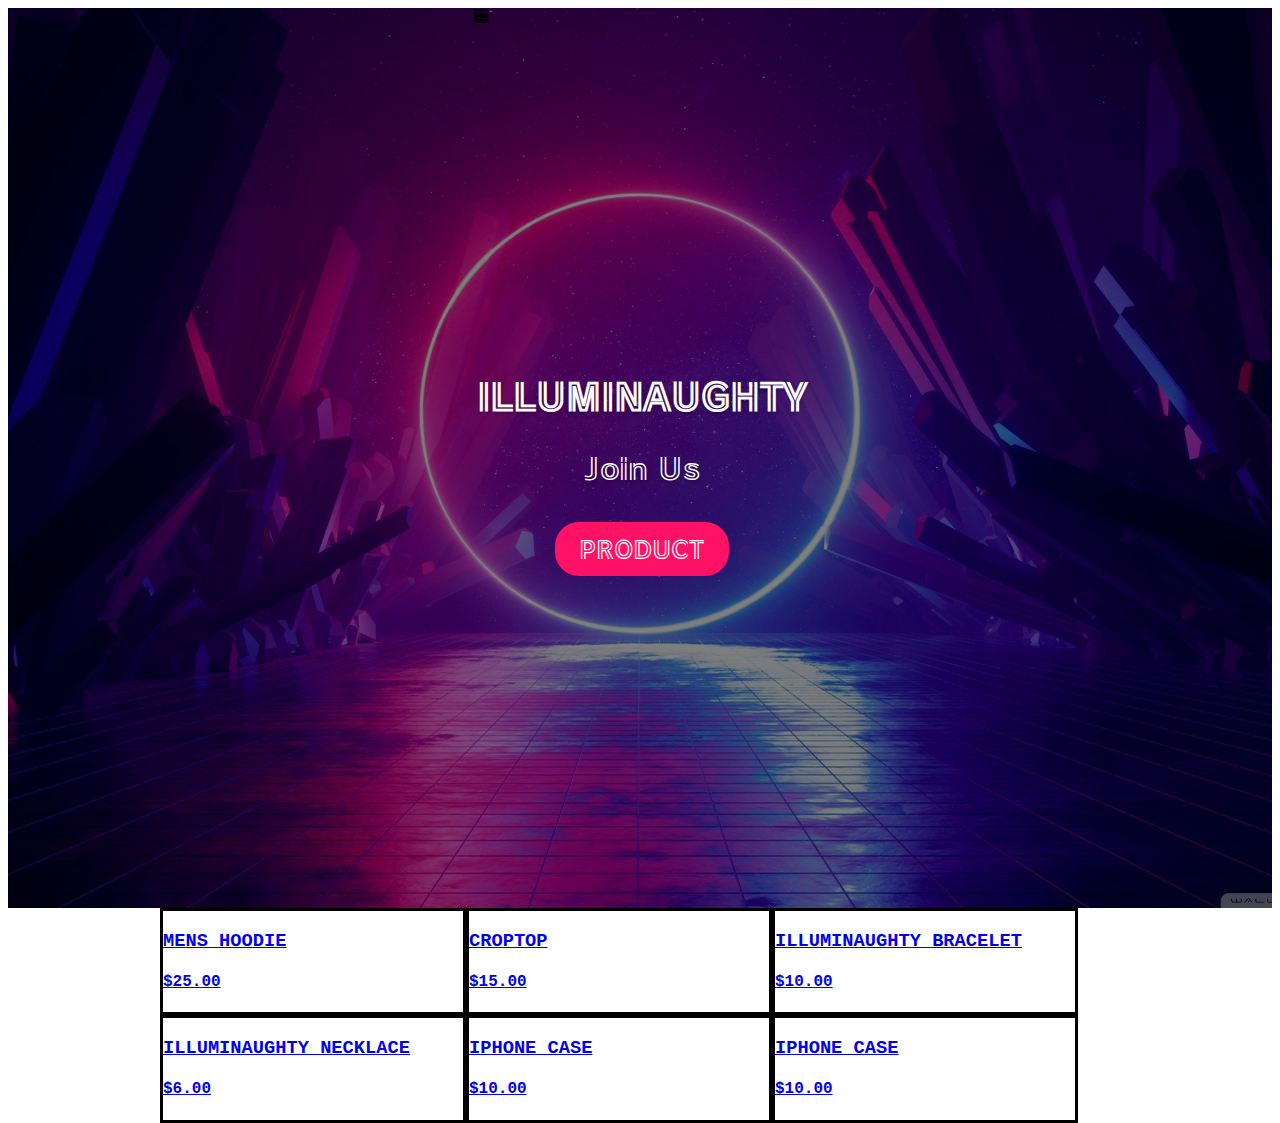
<file: index.html>
<!DOCTYPE html>
<htlm>
<head>
<title>Illuminaughty</title>
    <link rel="stylesheet" href="style.css"/>
    <link rel="preconnect" href="https://fonts.gstatic.com">
    <link href="https://fonts.googleapis.com/css2?family=Train+One&display=swap" rel="stylesheet">
</head>
<body>
    <div class="banner">
    <hgroup>
        <h1>Illuminaughty</h1>
        <h2>Join Us</h2>
        <a href="#">Product</a>
    </hgroup>
    </div>
    <ul class="product-list">
        <li>
            <a href="hoodies.html">
            <div class="images" style="background-image: url(/images/menshoodies/menshoodie1.jpg); ">       
            </div>
            <hgroup>
                <h3>Mens hoodie</h3>
                <h4>$25.00</h4>
            </hgroup>
            <div class="extras">
                <span>
                    <img src="/images/buttons/correctcart.png">
                </span>
                <span>
                    <img src="/images/buttons/rightheart.png">
                </span>
                <a href="#">details</a>        
            </div>
            </a>
        </li>
        <li>
            <a href="croptop.html">
            <div class="images" style="background-image: url(/images/croptop/croptop1.jpg);">       
            </div>
            <hgroup>
                <h3>croptop</h3>
                <h4>$15.00</h4>
            </hgroup>
            <div class="extras">
                <span>
                    <img src="/images/buttons/correctcart.png">
                </span>
                <span>
                    <img src="/images/buttons/rightheart.png">
                </span>
                <a href="#">details</a>        
            </div>
            </a>
        </li>
        <li>
            <a href="bracelets.html">
            <div class="images" style="background-image: url(/images/bracelet/darksilver1.jpg)">      
            </div>
            <hgroup>
                <h3>Illuminaughty Bracelet</h3>
                <h4>$10.00</h4>
            </hgroup>
            <div class="extras">
                <span>
                    <img src="/images/buttons/correctcart.png">
                </span>
                <span>
                    <img src="/images/buttons/rightheart.png">
                </span>
               <a href="#">details</a>        
            </div>
        </li>
        <li>
            <a href="necklace.html">
            <div class="images" style="background-image: url(/images/necklaces/necklace1.jpg)">      
            </div>
            <hgroup>
                <h3>Illuminaughty necklace</h3>
                <h4>$6.00</h4>
            </hgroup>
            <div class="extras">
                <span>
                    <img src="/images/buttons/correctcart.png">
                </span>
                <span>
                    <img src="/images/buttons/rightheart.png">
                </span>
                <a href="#">details</a>
            </div>
            </a>
        </li>
        <li>
            <a href="iphone1.html">
            <div class="images" style="background-image: url(/images/phonecase2/iphone-case-iphone-11-pro-lifestyle-4-606c80d6774c5.jpg)">      
            </div>
            <hgroup>
                <h3>Iphone Case</h3>
                <h4>$10.00</h4>
            </hgroup>
            <div class="extras">
                <span>
                    <img src="/images/buttons/correctcart.png">
                </span>
                <span>
                    <img src="/images/buttons/rightheart.png">
                </span>
               <a href="#">details</a>        
            </div>
        </li>
        <li>
            <a href="iphone2.html">
            <div class="images" style="background-image: url(/images/phonecase1/1iphone7-8.jpg)">      
            </div>
            <hgroup>
                <h3>Iphone Case</h3>
                <h4>$10.00</h4>
            </hgroup>
            <div class="extras">
                <span>
                    <img src="/images/buttons/correctcart.png">
                </span>
                <span>
                    <img src="/images/buttons/rightheart.png">
                </span>
               <a href="#">details</a>        
            </div>
            </a>
        </li>
    </ul>
</body>
</htlm>
</file>
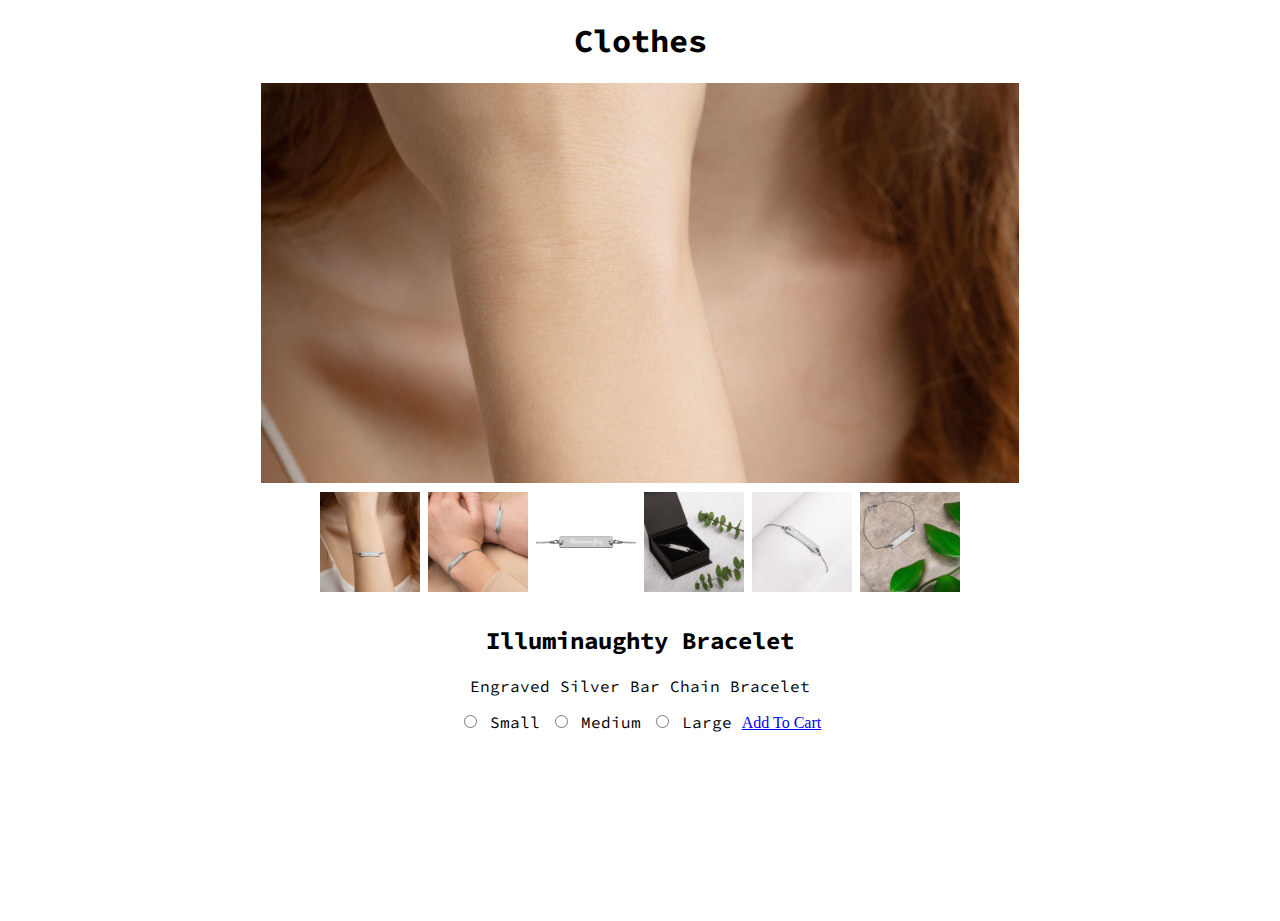
<file: bracelets.html>
<!DOCTYPE html>
<htlm>
<head>
<title>Title Page</title>
    <link rel="stylesheet" href="style.css"/>
    <link href="https://fonts.googleapis.com/css2?family=Chilanka&display=swap" rel="stylesheet">
    <link href="https://fonts.googleapis.com/css2?family=Source+Code+Pro&display=swap" rel="stylesheet">
    <script src="https://ajax.googleapis.com/ajax/libs/jquery/3.5.1/jquery.min.js"></script>
    <link rel="stylesheet" href="https://cdn.snipcart.com/themes/v3.1.0/default/snipcart.css" />
</head>
<body>
    <div class="product-details">
        <section>
            <h1>Clothes</h1>
            <div class="photo-gallery">
                <div class="primary-photo" style="background-image: url(/images/bracelet/darksilver1.jpg); ">
                </div>
                <img src="images/bracelet/darksilver1.jpg"/>
                <img src="/images/bracelet/darksilver2.jpg"/>
                <img src="/images/bracelet/darksilver3.jpg"/>
                <img src="/images/bracelet/darksilver4.jpg"/>
                <img src="/images/bracelet/darksilver5.jpg"/>
                <img src="/images/bracelet/darksilver6.jpg"/>
            </div>
        </section>
    <section>
        <h2>Illuminaughty Bracelet</h2>
        <p>Engraved Silver Bar Chain Bracelet</p>
        <form>
            <label>
                <input type="radio" name="size" value="small">
                Small
            </label>
            <label>
                <input type="radio" name="size" value="medium">
                Medium
            </label>
            <label>
                <input type="radio" name="size" value="large">
                Large
            </label>
          <form>
                <a class="btn snipcart-add-item" href="#"
                  data-item-id="bracelet"
                  data-item-price="5.00"
                  data-item-url="/bracelets.html"
                  data-item-description="Engraved Silver Bar Chain Bracelet"
                  data-item-image="images/bracelet/darksilver1.jpg"
                  data-item-name="Illuminaughty Bracelet"
                   data-item-custom1-name="Size"
                   data-item-custom1-options="Small|Medium|Large"
                >Add To Cart</a>
            </form>
        </form>
    </section>
        </div>
        <script type="text/javascript">
            $( ".photo-gallery > img" ).click(function() {
            var imgSrc= $(this).attr("src");
            $('.primary-photo').attr('style',"background-image: url("+imgSrc+");");
            });
            $( ".product-details form input" ).change(function() {
                var productSize= $(this).val();
                $('.snipcart-add-item').attr('data-item-custom1-value',productSize);
            });
        </script>
        <script async src="https://cdn.snipcart.com/themes/v3.0.29/default/snipcart.js"></script>
        <div id="snipcart" data-config-modal-style="side" data-api-key="MTA0NzY1YTItNzg3OC00ZWRkLWFhMDUtNDQwMmQ4MTcxYjAwNjM3NDgzOTY4NDMwNDQzODQz" hidden></div>
    </body>
</htlm>
</file>
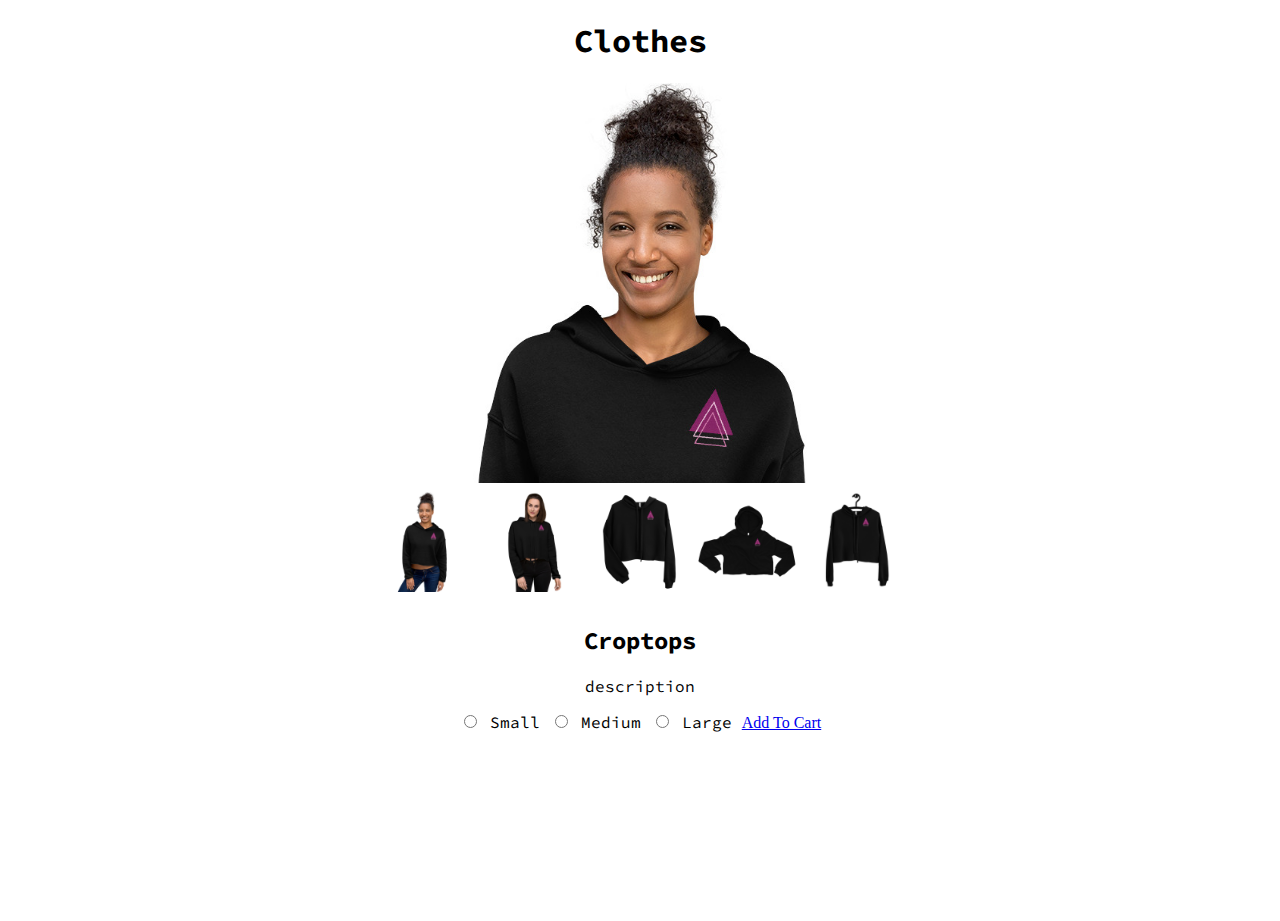
<file: croptop.html>
<!DOCTYPE html>
<htlm>
<head>
<title>Title Page</title>
    <link rel="stylesheet" href="style.css"/>
    <link href="https://fonts.googleapis.com/css2?family=Chilanka&display=swap" rel="stylesheet">
    <link href="https://fonts.googleapis.com/css2?family=Source+Code+Pro&display=swap" rel="stylesheet">
    <script src="https://ajax.googleapis.com/ajax/libs/jquery/3.5.1/jquery.min.js"></script>
    <link rel="stylesheet" href="https://cdn.snipcart.com/themes/v3.1.0/default/snipcart.css" />
</head>
<body>
    <div class="product-details">
        <section>
            <h1>Clothes</h1>
            <div class="photo-gallery">
                <div class="primary-photo" style="background-image: url(/images/croptop/croptop1.jpg); ">
                </div>
                <img src="images/croptop/croptop1.jpg"/>
                <img src="images/croptop/croptop2.jpg"/>
                <img src="/images/croptop/croptop3.jpg"/>
                <img src="/images/croptop/croptop4.jpg"/>
                <img src="/images/croptop/croptop5.jpg"/>
            </div>
        </section>
    <section>
        <h2>Croptops</h2>
        <p>description</p>
        <form>
            <label>
                <input type="radio" name="size" value="small">
                Small
            </label>
            <label>
                <input type="radio" name="size" value="medium">
                Medium
            </label>
            <label>
                <input type="radio" name="size" value="large">
                Large
            </label>
           <form>
                <a class="btn snipcart-add-item" href="#"
                  data-item-id="Mascara001"
                  data-item-price="5.00"
                  data-item-url="/croptop.html"
                  data-item-description="Thick annoying black stuff"
                  data-item-image="images/second%20pic.png"
                  data-item-name="Mascara"
                   data-item-custom1-name="Size"
                   data-item-custom1-options="Small|Medium|Large"
                >Add To Cart</a>
            </form>
        </form>
     </section>
        </div>
        <script type="text/javascript">
            $( ".photo-gallery > img" ).click(function() {
            var imgSrc= $(this).attr("src");
            $('.primary-photo').attr('style',"background-image: url("+imgSrc+");");
            });
            $( ".product-details form input" ).change(function() {
                var productSize= $(this).val();
                $('.snipcart-add-item').attr('data-item-custom1-value',productSize);
            });
        </script>
        <script async src="https://cdn.snipcart.com/themes/v3.0.29/default/snipcart.js"></script>
        <div id="snipcart" data-config-modal-style="side" data-api-key="MTA0NzY1YTItNzg3OC00ZWRkLWFhMDUtNDQwMmQ4MTcxYjAwNjM3NDgzOTY4NDMwNDQzODQz" hidden></div>
    </body>
</htlm>
</file>
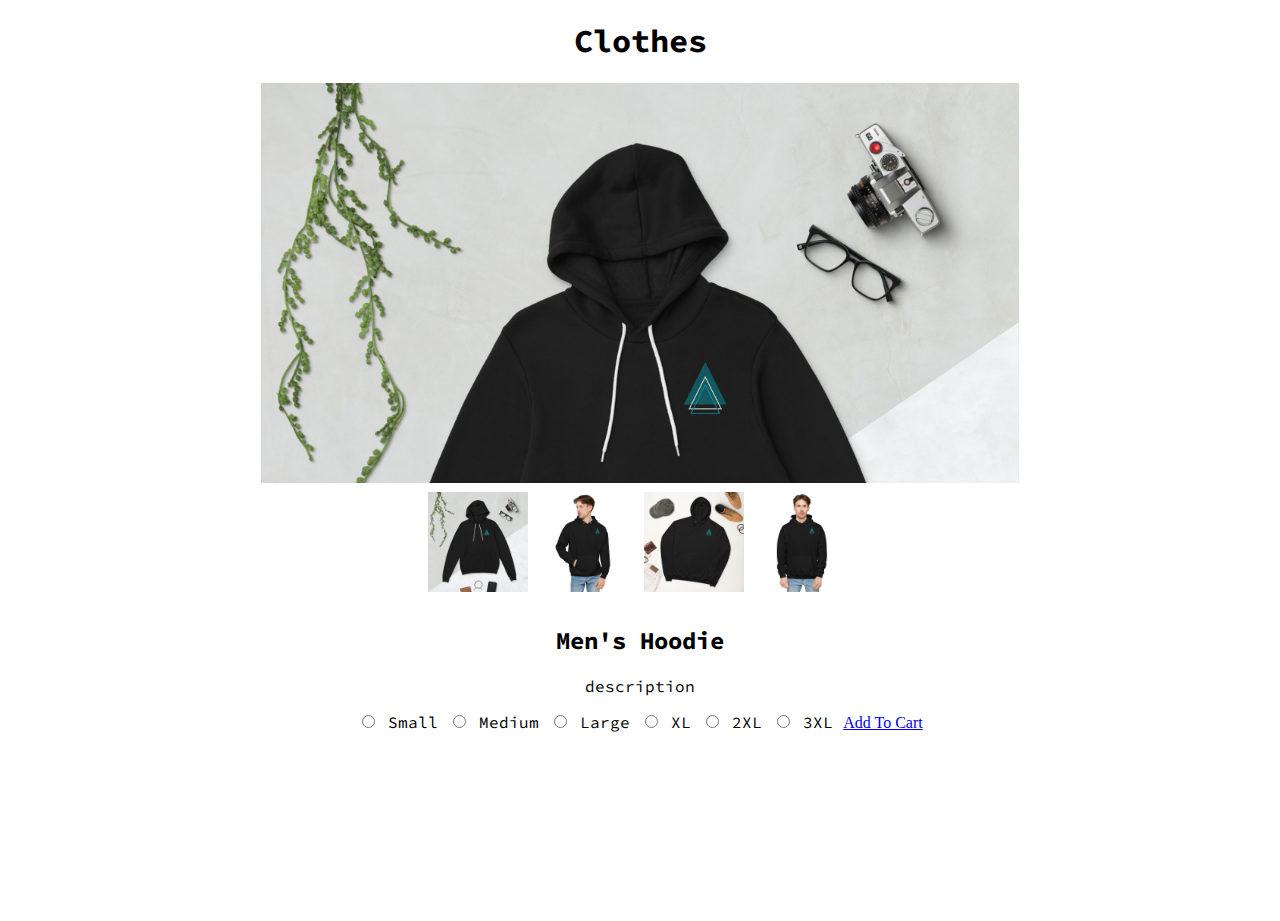
<file: hoodies.html>
<!DOCTYPE html>
<htlm>
<head>
<title>Title Page</title>
    <link rel="stylesheet" href="style.css"/>
    <link href="https://fonts.googleapis.com/css2?family=Chilanka&display=swap" rel="stylesheet">
    <link href="https://fonts.googleapis.com/css2?family=Source+Code+Pro&display=swap" rel="stylesheet">
    <script src="https://ajax.googleapis.com/ajax/libs/jquery/3.5.1/jquery.min.js"></script>
    
    <link rel="stylesheet" href="https://cdn.snipcart.com/themes/v3.1.0/default/snipcart.css" />
</head>
<body>
    <div class="product-details">
        <section>
            <h1>Clothes</h1>
            <div class="photo-gallery">
                <div class="primary-photo" style="background-image: url(/images/menshoodies/menshoodie1.jpg); ">
                </div>
                <img src="images/menshoodies/menshoodie1.jpg"/>
                <img src="/images/menshoodies/menshoodie2.jpg"/>
                <img src="/images/menshoodies/menshoodie3.jpg"/>
                <img src="/images/menshoodies/menshoodie4.jpg"/>
            </div>
        </section>
        <section>
            <h2>Men's Hoodie</h2>
            <p>description</p>
            <form>
                <label>
                    <input type="radio" name="size" value="small" data-variant="11822">
                    Small
                </label>
                <label>
                    <input type="radio" name="size" value="medium" data-variant="11823">
                    Medium
                </label>
                <label>
                    <input type="radio" name="size" value="large" data-variant="11824">
                    Large
                </label>
                <label>
                    <input type="radio" name="size" value="xl" data-variant="11825">
                    XL
                </label>
                <label>
                    <input type="radio" name="size" value="2xl" data-variant="11826">
                    2XL
                </label>
                <label>
                    <input type="radio" name="size" value="3xl" data-variant="11827">
                    3XL
                </label>
              <form>
                    <a class="btn snipcart-add-item" href="#"
                      data-item-id="Hoodie001"
                      data-item-price="25.00"
                      data-item-url="/hoodies.html"
                      data-item-description="Men's Hoodie"
                      data-item-image="images/second%20pic.png"
                      data-item-name="Hoodie"
                       data-item-custom1-name="Size"
                       data-item-custom1-options="Small|Medium|Large|XL|2XL|3XL"
                       data-item-custom2-name="variant"
                       data-item-custom2-type="hidden"
                       data-item-custom2-value="11822"
                       data-item-custom3-name="Print File"
                       data-item-custom3-type="hidden"
                       data-item-custom3-value="https://hardwarecampaigns.com/images/shirt-print.png">Add To Cart</a>
                </form>
            </form>
         </section>
    </div>
        
        
        <script async src="https://cdn.snipcart.com/themes/v3.1.0/default/snipcart.js"></script>
        <div id="snipcart" data-config-modal-style="side" data-api-key="MTA0NzY1YTItNzg3OC00ZWRkLWFhMDUtNDQwMmQ4MTcxYjAwNjM3NDgzOTY4NDMwNDQzODQz" hidden></div>
    
    <script type="text/javascript">
            $( ".photo-gallery > img" ).click(function() {
            var imgSrc= $(this).attr("src");
            $('.primary-photo').attr('style',"background-image: url("+imgSrc+");");
            });
            $( ".product-details form input" ).change(function() {
                var productSize= $(this).val();
                $('.snipcart-add-item').attr('data-item-custom1-value',productSize);
                var variant= $(this).data('variant');
$('.snipcart-add-item').attr('data-item-custom2-value',variant);

            });
        </script>
    </body>
</htlm>
</file>
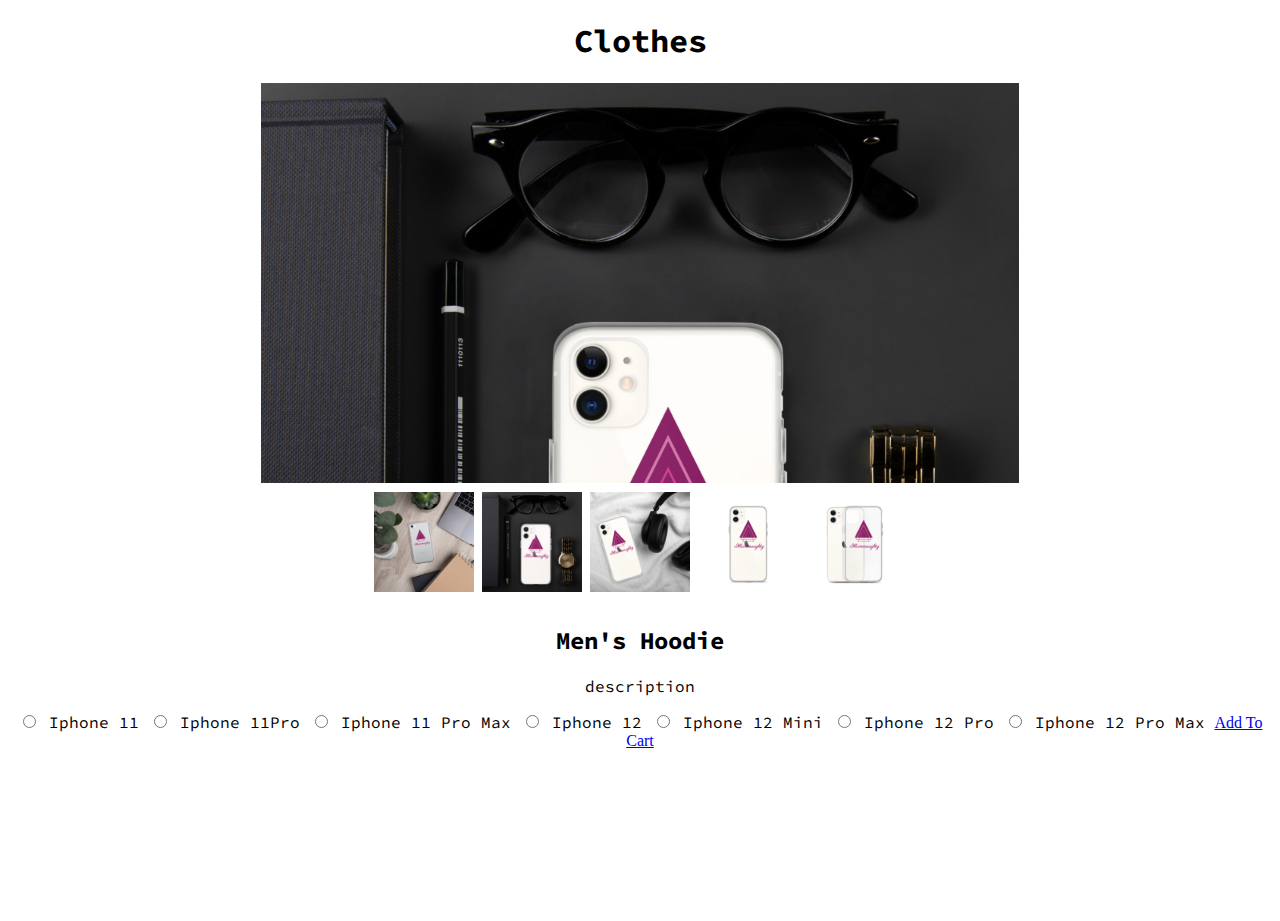
<file: iphone1.html>
<!DOCTYPE html>
<htlm>
<head>
<title>Title Page</title>
    <link rel="stylesheet" href="style.css"/>
    <link href="https://fonts.googleapis.com/css2?family=Chilanka&display=swap" rel="stylesheet">
    <link href="https://fonts.googleapis.com/css2?family=Source+Code+Pro&display=swap" rel="stylesheet">
    <script src="https://ajax.googleapis.com/ajax/libs/jquery/3.5.1/jquery.min.js"></script>
    <link rel="stylesheet" href="https://cdn.snipcart.com/themes/v3.1.0/default/snipcart.css" />
</head>
<body>
    <div class="product-details">
        <section>
            <h1>Clothes</h1>
            <div class="photo-gallery">
                <div class="primary-photo" style="background-image: url(/images/phonecase2/iphone-case-iphone-11-lifestyle-1-606c80d676f99.jpg)">
                </div>
                <img src="/images/phonecase2/iphone-case-iphone-7-8-lifestyle-4-606c80d678057.jpg">
                <img src="images/phonecase2/iphone-case-iphone-12-lifestyle-1-606c80d677796.jpg"/>
                <img src="/images/phonecase2/iphone-case-iphone-11-lifestyle-2-606c80d6772dd.jpg"/>
                <img src="/images/phonecase2/iphone-case-iphone-11-case-on-phone-606c80d67721e.jpg"/>
                <img src="/images/phonecase2/iphone-case-iphone-11-case-with-phone-606c80d677287.jpg">
              
            </div>
        </section>
    <section>
        <h2>Men's Hoodie</h2>
        <p>description</p>
        <form>
            <label>
                <input type="radio" name="size" value="iphone11">
                Iphone 11
            </label>
            <label>
                <input type="radio" name="size" value="iphone11pro">
                Iphone 11Pro 
            </label>
            <label>
                <input type="radio" name="size" value="iphone11promax">
                Iphone 11 Pro Max 
            </label>
            <label>
                <input type="radio" name="size" value="iphone12">
                Iphone 12 
            </label>
             <label>
                <input type="radio" name="size" value="iphone12mini">
                Iphone 12 Mini
            </label>
             <label>
                <input type="radio" name="size" value="iphone12pro">
                Iphone 12 Pro 
            </label>
             <label>
                <input type="radio" name="size" value="iphone12promax">
                Iphone 12 Pro Max 
            </label>
          <form>
                <a class="btn snipcart-add-item" href="#"
                  data-item-id="Phonecase"
                  data-item-price="5.00"
                  data-item-url="/iphone1.html"
                  data-item-description="Thick annoying black stuff"
                  data-item-image="images/phonecase2/iphone-case-iphone-11-case-on-phone-606c80d67721e.jpg"
                  data-item-name="Mascara"
                    data-item-custom1-name="Size"
                   data-item-custom1-options="Small|Medium|Large"
                >Add To Cart</a>
            </form>
        </form>
    </section>
        </div>
        <script type="text/javascript">
            $( ".photo-gallery > img" ).click(function() {
            var imgSrc= $(this).attr("src");
            $('.primary-photo').attr('style',"background-image: url("+imgSrc+");");
            });
            $( ".product-details form input" ).change(function() {
                var productSize= $(this).val();
                $('.snipcart-add-item').attr('data-item-custom1-value',productSize);
            });
        </script>
        <script async src="https://cdn.snipcart.com/themes/v3.0.29/default/snipcart.js"></script>
        <div id="snipcart" data-config-modal-style="side" data-api-key="MTA0NzY1YTItNzg3OC00ZWRkLWFhMDUtNDQwMmQ4MTcxYjAwNjM3NDgzOTY4NDMwNDQzODQz" hidden></div>
    </body>
</htlm>
</file>
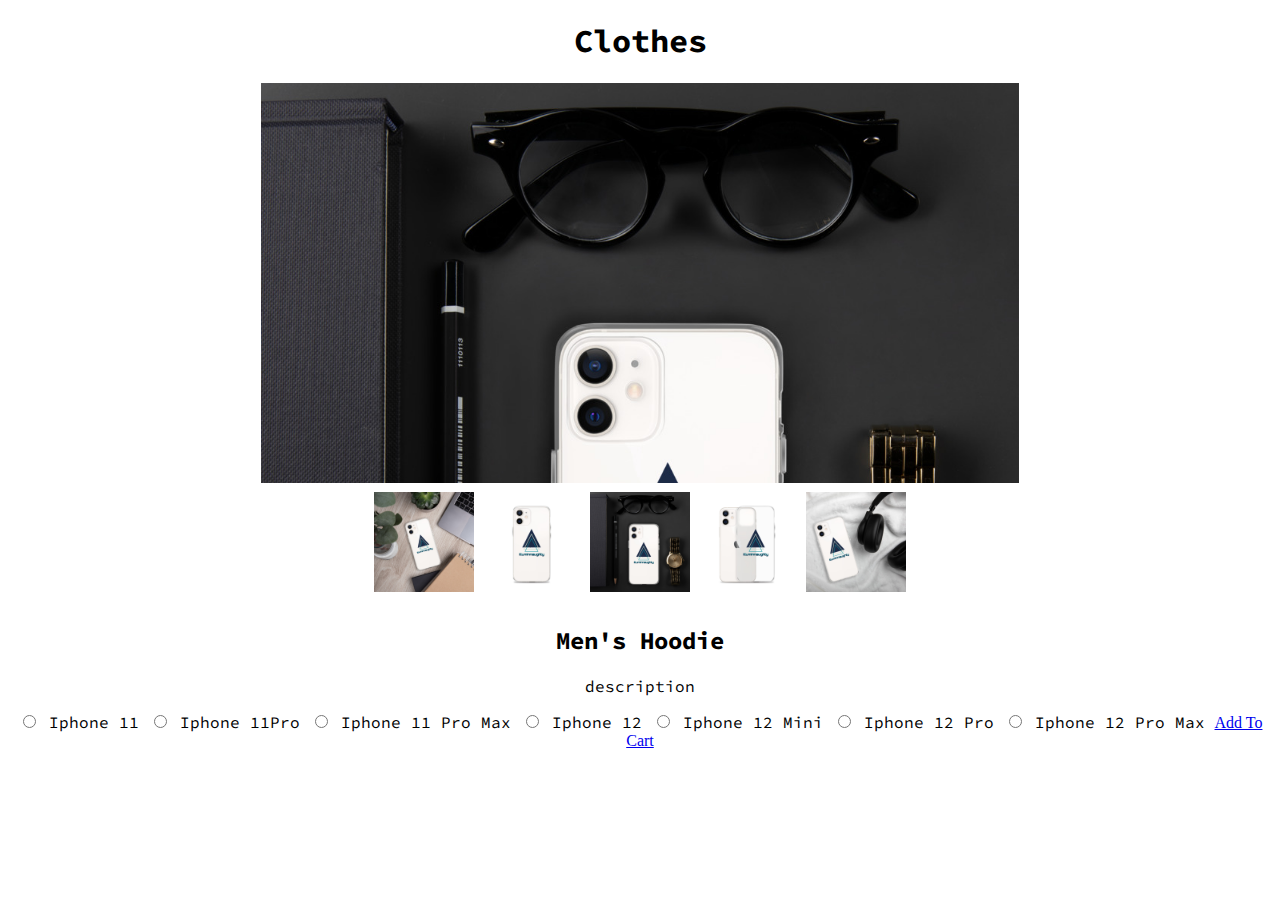
<file: iphone2.html>
<!DOCTYPE html>
<htlm>
<head>
<title>Title Page</title>
    <link rel="stylesheet" href="style.css"/>
    <link href="https://fonts.googleapis.com/css2?family=Chilanka&display=swap" rel="stylesheet">
    <link href="https://fonts.googleapis.com/css2?family=Source+Code+Pro&display=swap" rel="stylesheet">
    <script src="https://ajax.googleapis.com/ajax/libs/jquery/3.5.1/jquery.min.js"></script>
    <link rel="stylesheet" href="https://cdn.snipcart.com/themes/v3.1.0/default/snipcart.css" />
</head>
<body>
    <div class="product-details">
        <section>
            <h1>Clothes</h1>
            <div class="photo-gallery">
                <div class="primary-photo" style="background-image: url(/images/phonecase1/iphone123.jpg)">
                </div>
                <img src="/images/phonecase1/iphone121.jpg">
                <img src="images/phonecase1/iphone122.jpg"/>
                <img src="/images/phonecase1/iphone123.jpg"/>
                <img src="/images/phonecase1/iphone124.jpg"/>
                <img src="/images/phonecase1/iphone125.jpg">
              
            </div>
        </section>
    <section>
        <h2>Men's Hoodie</h2>
        <p>description</p>
        <form>
            <label>
                <input type="radio" name="size" value="iphone11">
                Iphone 11
            </label>
            <label>
                <input type="radio" name="size" value="iphone11pro">
                Iphone 11Pro 
            </label>
            <label>
                <input type="radio" name="size" value="iphone11promax">
                Iphone 11 Pro Max 
            </label>
            <label>
                <input type="radio" name="size" value="iphone12">
                Iphone 12 
            </label>
             <label>
                <input type="radio" name="size" value="iphone12mini">
                Iphone 12 Mini
            </label>
             <label>
                <input type="radio" name="size" value="iphone12pro">
                Iphone 12 Pro 
            </label>
             <label>
                <input type="radio" name="size" value="iphone12promax">
                Iphone 12 Pro Max 
            </label>
          <form>
                <a class="btn snipcart-add-item" href="#"
                  data-item-id="Mascara001"
                  data-item-price="5.00"
                  data-item-url="/iphone2.html"
                  data-item-description="Thick annoying black stuff"
                  data-item-image="images/second%20pic.png"
                  data-item-name="Mascara"
                    data-item-custom1-name="Size"
                   data-item-custom1-options="Small|Medium|Large"
                >Add To Cart</a>
            </form>
        </form>
    </section>
        </div>
        <script type="text/javascript">
            $( ".photo-gallery > img" ).click(function() {
            var imgSrc= $(this).attr("src");
            $('.primary-photo').attr('style',"background-image: url("+imgSrc+");");
            });
            $( ".product-details form input" ).change(function() {
                var productSize= $(this).val();
                $('.snipcart-add-item').attr('data-item-custom1-value',productSize);
            });
        </script>
        <script async src="https://cdn.snipcart.com/themes/v3.0.29/default/snipcart.js"></script>
        <div id="snipcart" data-config-modal-style="side" data-api-key="MTA0NzY1YTItNzg3OC00ZWRkLWFhMDUtNDQwMmQ4MTcxYjAwNjM3NDgzOTY4NDMwNDQzODQz" hidden></div>
    </body>
</htlm>
</file>
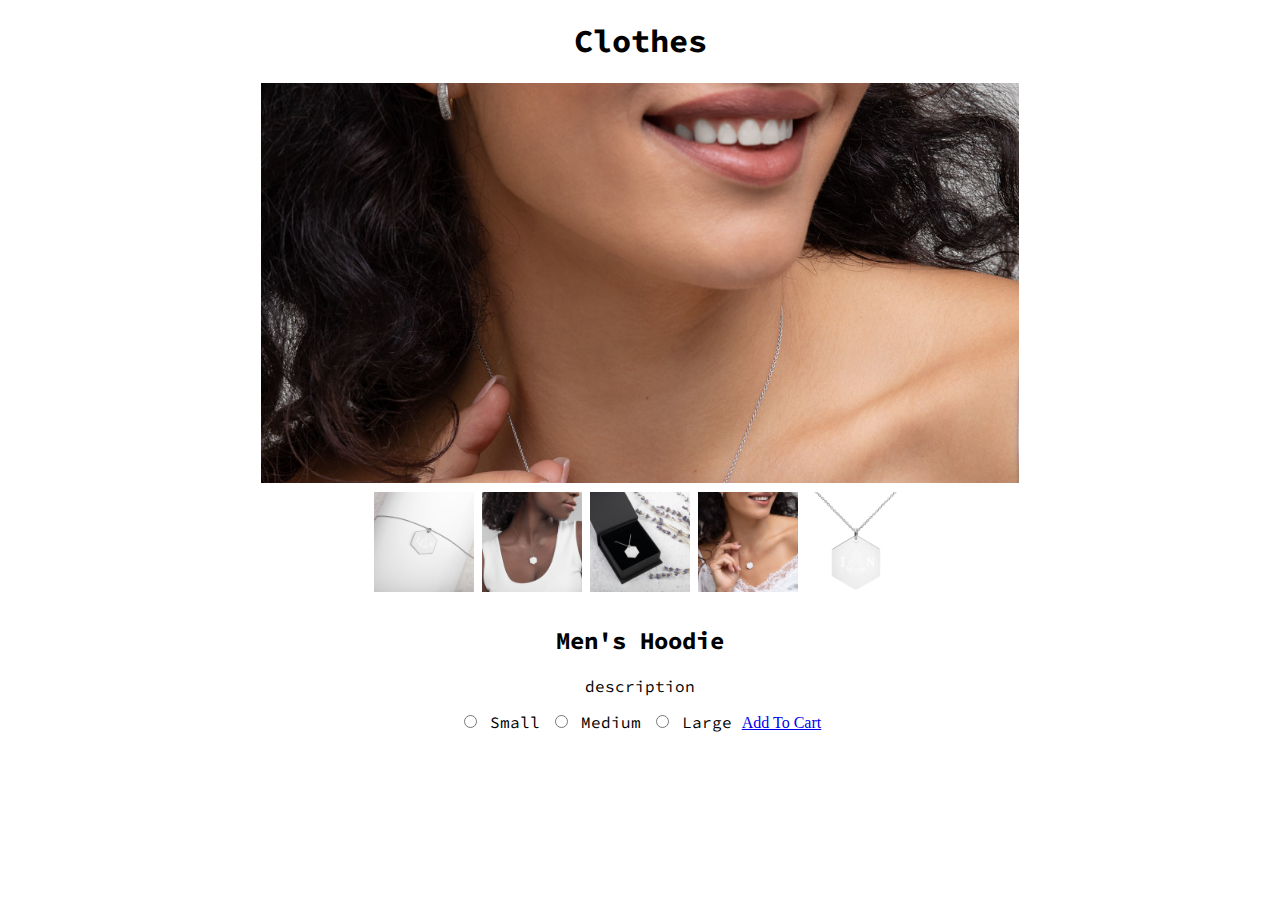
<file: necklace.html>
<!DOCTYPE html>
<htlm>
<head>
<title>Title Page</title>
    <link rel="stylesheet" href="style.css"/>
    <link href="https://fonts.googleapis.com/css2?family=Chilanka&display=swap" rel="stylesheet">
    <link href="https://fonts.googleapis.com/css2?family=Source+Code+Pro&display=swap" rel="stylesheet">
    <script src="https://ajax.googleapis.com/ajax/libs/jquery/3.5.1/jquery.min.js"></script>
    <link rel="stylesheet" href="https://cdn.snipcart.com/themes/v3.1.0/default/snipcart.css" />
</head>
<body>
    <div class="product-details">
        <section>
            <h1>Clothes</h1>
            <div class="photo-gallery">
                <div class="primary-photo" style="background-image: url(/images/necklaces/necklace4.jpg); ">
                </div>
                <img src="images/necklaces/necklace1.jpg"/>
                <img src="/images/necklaces/necklace5.jpg"/>
                <img src="/images/necklaces/necklace3.jpg"/>
                <img src="/images/necklaces/necklace4.jpg"/>
                <img src="/images/necklaces/necklace2.jpg"/>
            </div>
        </section>
    <section>
        <h2>Men's Hoodie</h2>
        <p>description</p>
        <form>
            <label>
                <input type="radio" name="size" value="small">
                Small
            </label>
            <label>
                <input type="radio" name="size" value="medium">
                Medium
            </label>
            <label>
                <input type="radio" name="size" value="large">
                Large
            </label>
          <form>
                <a class="btn snipcart-add-item" href="#"
                  data-item-id="Mascara001"
                  data-item-price="5.00"
                  data-item-url="/necklace.html"
                  data-item-description="Thick annoying black stuff"
                  data-item-image="images/second%20pic.png"
                  data-item-name="Mascara"
                   data-item-custom1-name="Size"
                   data-item-custom1-options="Small|Medium|Large"
                >Add To Cart</a>
            </form>
        </form>
    </section>
        </div>
        <script type="text/javascript">
            $( ".photo-gallery > img" ).click(function() {
            var imgSrc= $(this).attr("src");
            $('.primary-photo').attr('style',"background-image: url("+imgSrc+");");
            });
            $( ".product-details form input" ).change(function() {
                var productSize= $(this).val();
                $('.snipcart-add-item').attr('data-item-custom1-value',productSize);
            });
        </script>
        <script async src="https://cdn.snipcart.com/themes/v3.0.29/default/snipcart.js"></script>
        <div id="snipcart" data-config-modal-style="side" data-api-key="MTA0NzY1YTItNzg3OC00ZWRkLWFhMDUtNDQwMmQ4MTcxYjAwNjM3NDgzOTY4NDMwNDQzODQz" hidden></div>
    </body>
</htlm>
</file>
<file: style.css>
* {
    padding: 0;
    margin; 0;
}
html, body {
    height:100%;
}
.banner {
    position: relative;
    background:url(/images/mainimages/background.jpg);
    height: 100%;
    background-repeat: no-repeat;
    background-size: cover;
    background-position: center;
    text-align: center;
    white-space: nowrap;
}
.banner:before {
    content: '\00a00';
    display: inline-block;
    height: 100%;
    width: 0px;
    vertical-align: middle;
}
.banner:after {
    content: '\00a0';
    display: block;
    position: absolute;
    left: 0px;
    top: 0px;
    width: 100%;
    height: 100%;
    background: rgba(0,0,0,.5);
}
.banner > hgroup {
    position: relative;
    display: inline-block;
    max-width: 720px;
    margin: 0 auto;
    vertical-align: middle;
    white-space: normal;
    z-index: 100;   
}
.banner> hgroup > h1{
    color: #fff;
    font: 900 37px/60px arial;
  font-family: 'Train One', cursive;
    text-transform: uppercase;
    text-shadow: 0px 2px 3px rgba(0,0,0,.25); 
}
.banner > hgroup > h2{
    color: #fff;
    font: 50 30px/36px arial;
    font-family: 'Train One', cursive;
    text-transform: capitalize;
    text-shadow: 0px 2px 3px rgba(0,0,0,.25);   
}
.banner > hgroup > a {
   display: inline-block;
    background-color: #ff1166;
    border-radius: 24px;
    margin: 12px 0 0 0;
    padding: 9px 24px;
    color: #fff;
    font: 500 24px/36px arial;
    font-family: 'Train One', cursive;
    text-transform: uppercase;
    text-decoration: none;
}
.banner > hgroup > a:hover {
    background: orange;   
}




.product-list {
   overflow: hidden;
    list-style: none; 
    
}
.product-list > li {
    float: left;
    width: 300px;
    font-family: 'Source Code Pro', monospace;
    text-transform: uppercase;
/*    height: 300px;*/
    border-style: solid;
    
    position: relative;
    overflow: hidden;
    
}
.product-list > li > .images {
    width: 100%;
    height: 300px;
    background-size: cover;
    
    
}
.product-list > li > hgroup {
   text-align: center; 
}
.product-list > li > hgroup > h3 {
    
}
.product-list > li > hgroup > h4 {
    
}


.product-list > li > .extras {
    position: absolute;
    bottom: 100%;
    width: 100%;
    height: 100%;
    transition: all .3s ease-in-out 0s;
}
.product-list > li:hover > .extras {
    bottom: 0px;
}
.product-list > li > .extras > span {
    display: inline-block;
    width: 48px;
    
}
.product-list > li > .extras > span > img {
    width:100%;
    
}
.product-list > li > .extras > a {
    text-align: center;
    display: inline-block;
    background-color: #ff1166;
    border-radius: 24px;
    margin: 12px 0 0 0;
    padding: 5px 10px;
    color: #fff;
    font: 100 14px/36px arial;
    text-transform: uppercase;
    text-decoration: none;
    position: absolute;
    left: 35%;
    bottom: 0%;    
}

@media all and (max-width:600px){
    .product-list{
        float:none;
        width:100%;
        
    }
    
}
@media all and (min-width:601px){
    .product-list{
        max-width: 960px;
        margin: 0 auto;
        
    }      
   
}
.product-details{
    
}
.product-details > section{
 text-align: center
}
.product-details > section > h1{
    text-align: center;
    font-family: 'Source Code Pro', monospace;
     
}
.product-details > section > .photo-gallery{
    
}
.product-details > section > .photo-gallery > .primary-photo{
    width: 60%;
    height: 400px;
    background-size: cover;
    margin-left: auto;
    margin-right: auto;
}
.product-details > section > .photo-gallery > img{
    height: 100px;
    margin-left: auto;
    margin-right: auto;
    padding: 9px 2px; 
}
.product-details > section > h2{
    font-family: 'Source Code Pro', monospace;   
}
.product-details > section > p{
    font-family: 'Source Code Pro', monospace;
}
.product-details > section > form{
    
}
.product-details > section > form > label{
    font-family: 'Source Code Pro', monospace;
}
.product-details > section > form > label > input{
    
}
</file>
